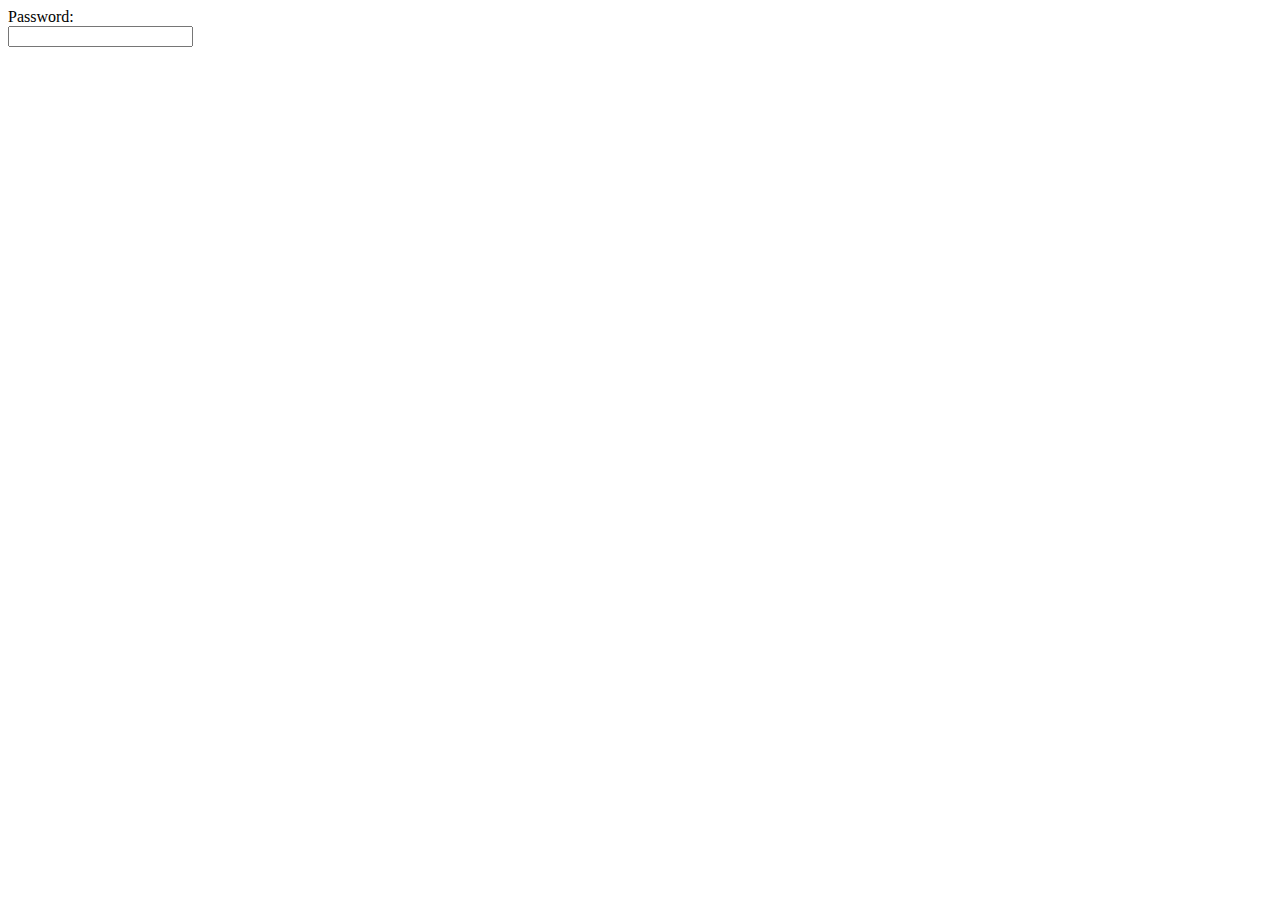
<file: summary-assessment-Maryem-Harmessi/html-css/index.html>
<!DOCTYPE html>
<html lang="en">
<head>
    <meta charset="UTF-8">
    <meta name="viewport" content="width=device-width, initial-scale=1.0">
    <title>Document</title>
    <link rel="sheetstyles" href="styles.css">
</head>
<body>
    <form id="form">
        <label for="password">Password:</label><br>
        <input type="password" id="password" onchange="errorMessage()">
    </form>
    
    <script src="main.js"></script>   
</body>
</html>
</file>
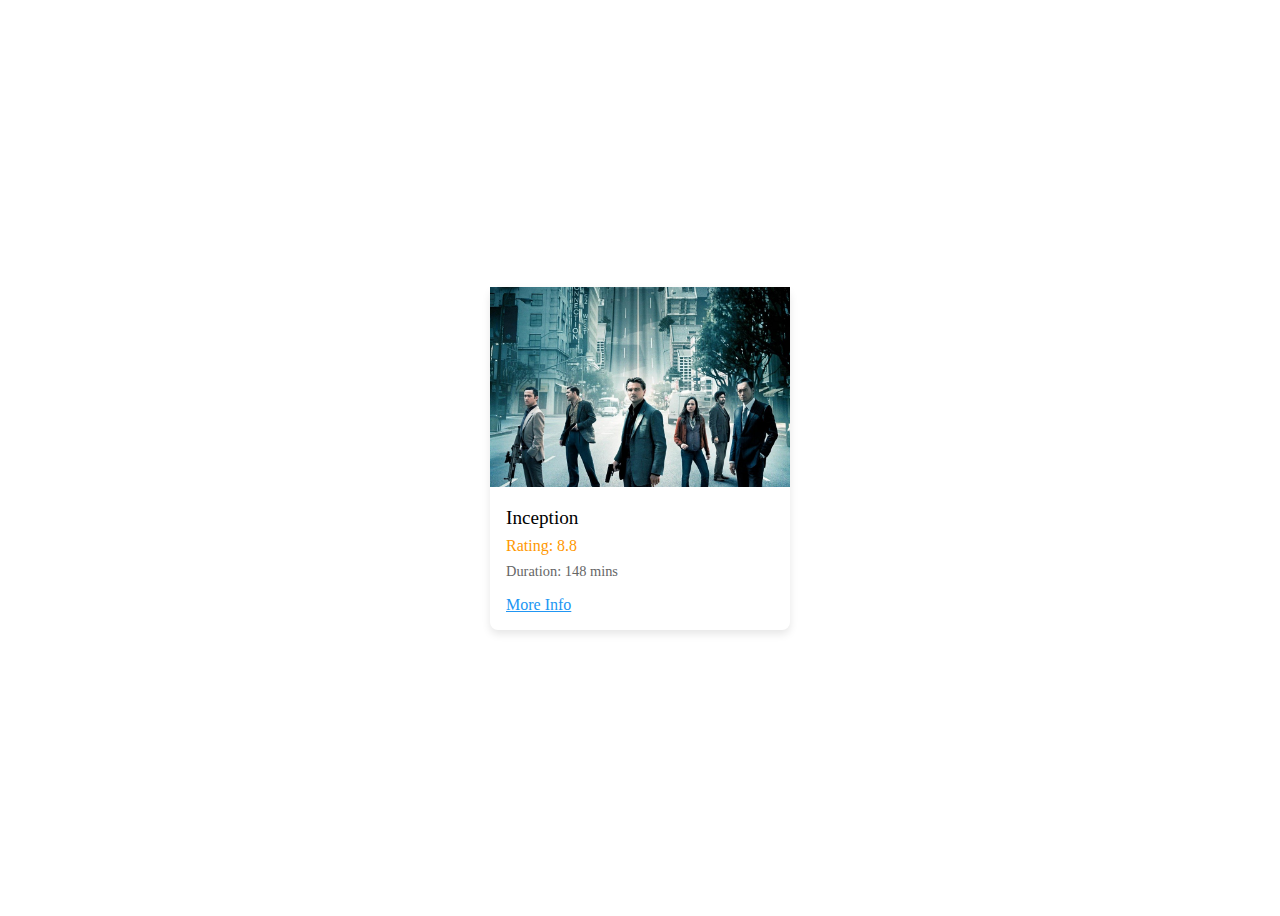
<file: summary-assessment-Maryem-Harmessi/jQuery/index.html>
<!DOCTYPE html>
<html lang="en">
  <head>
    <meta charset="UTF-8" />
    <meta name="viewport" content="width=device-width, initial-scale=1.0" />
    <title>Movie Card</title>
    <link rel="stylesheet" href="style.css" />
  </head>
  <body>
    <div class="card">
      <img src="image.jpg" alt="Movie Image" />
      <div class="card-content">
        <div class="title">Inception</div>
        <div class="rating">Rating: 8.8</div>
        <div class="duration">Duration: 148 mins</div>
        <div class="more-info">
          <p><strong>Director:</strong> Christopher Nolan</p>
          <p>
            <strong>Cast:</strong> Leonardo DiCaprio, Joseph Gordon-Levitt,
            Ellen Page
          </p>
          <p>
            <strong>Description:</strong> A thief who enters the dreams of
            others to steal their secrets faces a new challenge: planting an
            idea into someone's mind.
          </p>
          <div class="comments">
            <div class="new-comments"></div>
            <input
              type="text"
              class="comment-input"
              placeholder="Add a comment"
            />
            <button class="comment-btn">Add Comment</button>
          </div>
        </div>
        <div class="more-info-btn">More Info</div>
      </div>
    </div>
    <script
      src="https://code.jquery.com/jquery-3.7.1.js"
      integrity="sha256-eKhayi8LEQwp4NKxN+CfCh+3qOVUtJn3QNZ0TciWLP4="
      crossorigin="anonymous"
    ></script>
    <script src="main.js"></script>
  </body>
</html>
</file>
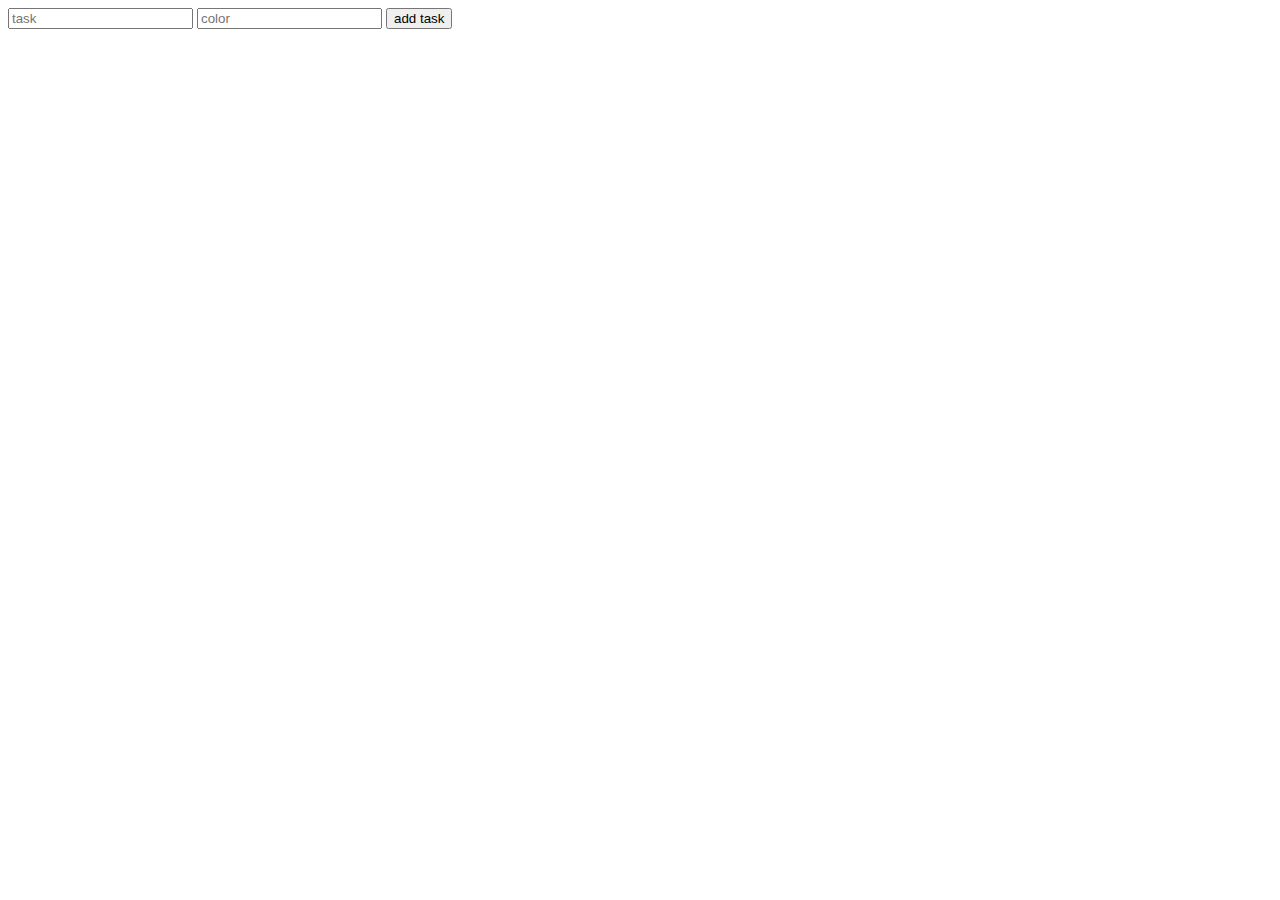
<file: summary-assessment-revision-Maryem-Harmessi/HTML, CSS & jS/index.html>
<!DOCTYPE html>
<html lang="en">
<head>
    <meta charset="UTF-8">
    <meta name="viewport" content="width=device-width, initial-scale=1.0">
    <title>Document</title>
    <link rel="stylesheet" href="styles.css">
</head>
<body>
    <input type="text" placeholder="task" id="taskid">
    <input type="text" placeholder="color" id="colorid">
    <button id="button">add task</button>
    <ul class="list"></ul>
<script src="asses.js"></script>
</body>
</html>
</file>
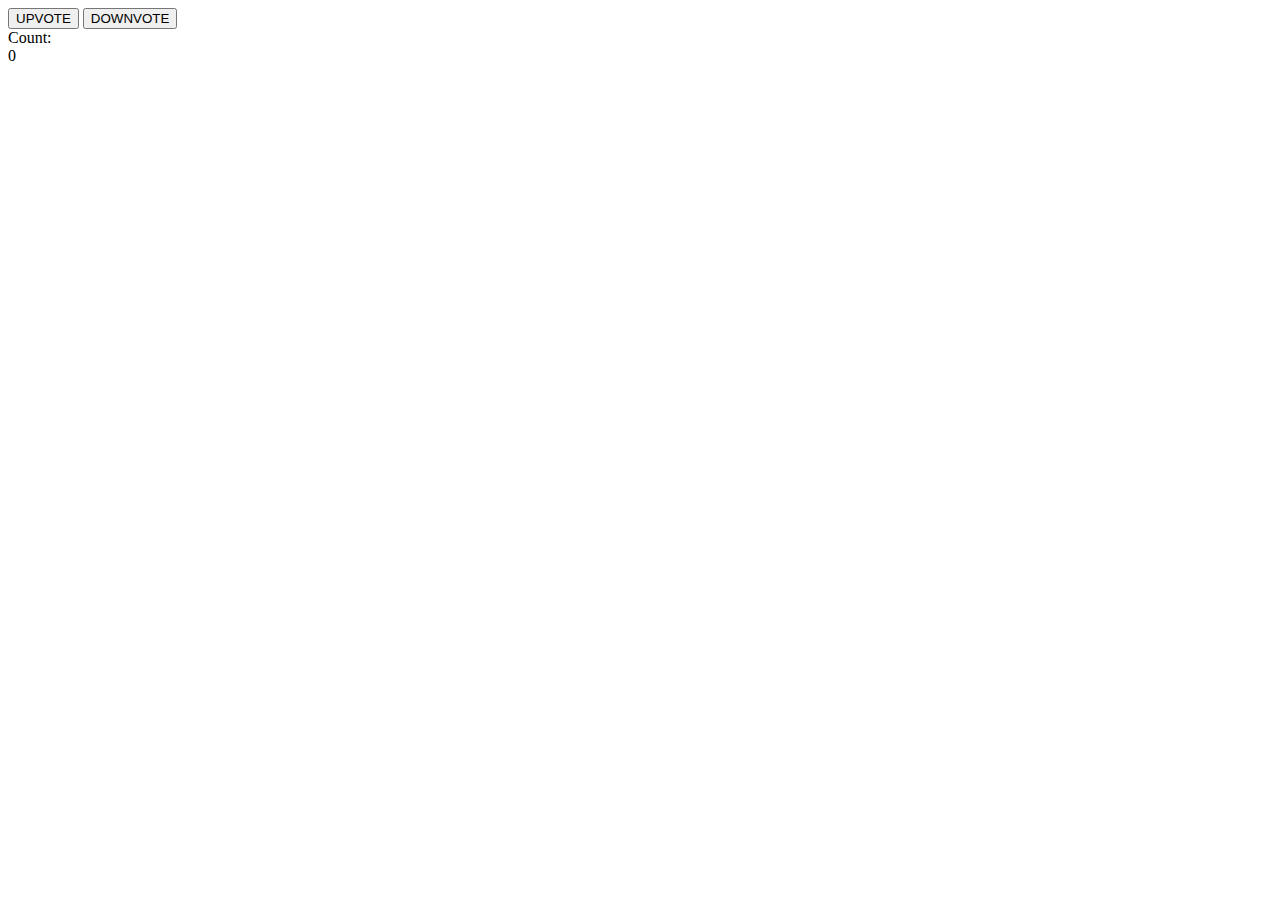
<file: summary-assessment-revision-Maryem-Harmessi/jQuery/index.html>
<!DOCTYPE html>
<html>
  <head>
    <script src='lib/jquery.js'></script>
    <script src="main.js"></script>
  </head>
  <body>
    <button class="upvote">
      UPVOTE
    </button>
    <button class="downvote">
      DOWNVOTE
    </button>
    <br>
    Count:
    <div class="count">
      0
    </div>
  </body>
</html>
</file>
<file: summary-assessment-Maryem-Harmessi/jQuery/style.css>
body {
  display: flex;
  justify-content: center;
  align-items: center;
  height: 100vh;
}

.card {
  width: 300px;
  border-radius: 8px;
  box-shadow: 0 4px 8px rgba(0, 0, 0, 0.1);
  transition: transform 0.3s ease-in-out;
}

.card img {
  width: 100%;
  height: 200px;
  object-fit: cover;
}

.card-content {
  padding: 16px;
}

.title {
  font-size: 1.2rem;
  margin-bottom: 8px;
}

.rating {
  font-size: 1rem;
  color: #ff9800;
  margin-bottom: 8px;
}

.duration {
  font-size: 0.9rem;
  color: #666;
  margin-bottom: 16px;
}

.more-info {
  display: none;
}

.more-info-btn {
  cursor: pointer;
  color: #2196f3;
  text-decoration: underline;
}

.comments {
  margin-top: 16px;
}

.comment-input {
  width: calc(100% - 16px);
  padding: 8px;
  margin-bottom: 8px;
  box-sizing: border-box;
  border: 1px solid #ccc;
  border-radius: 4px;
  outline: none;
}

.comment-btn {
  width: calc(100% - 16px);
  padding: 8px;
  background-color: #2196f3;
  color: #fff;
  border: none;
  border-radius: 4px;
  cursor: pointer;
  outline: none;
}
</file>
<file: summary-assessment-revision-Maryem-Harmessi/HTML, CSS & jS/styles.css>
.red {
color:red ;
}
.yellow{
color:yellow;
}
.blue{
color:blue;
}
</file>
